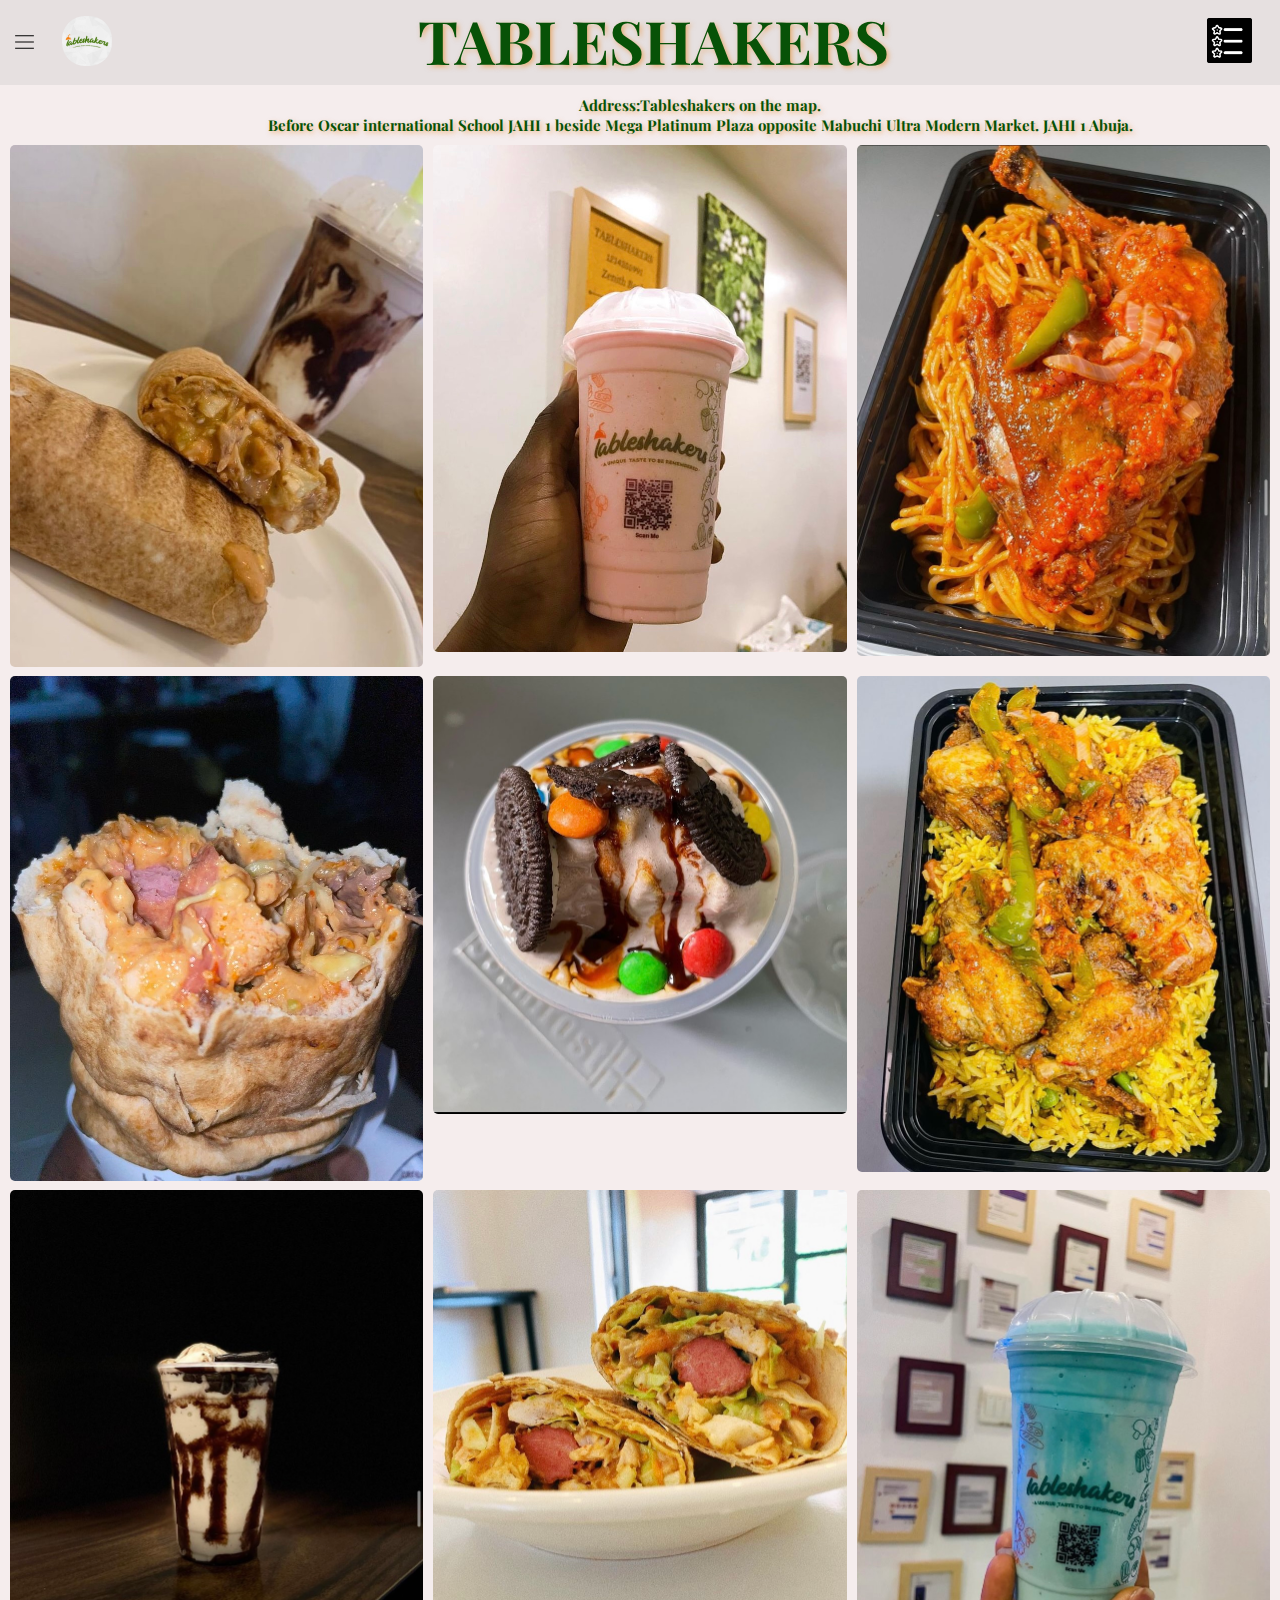
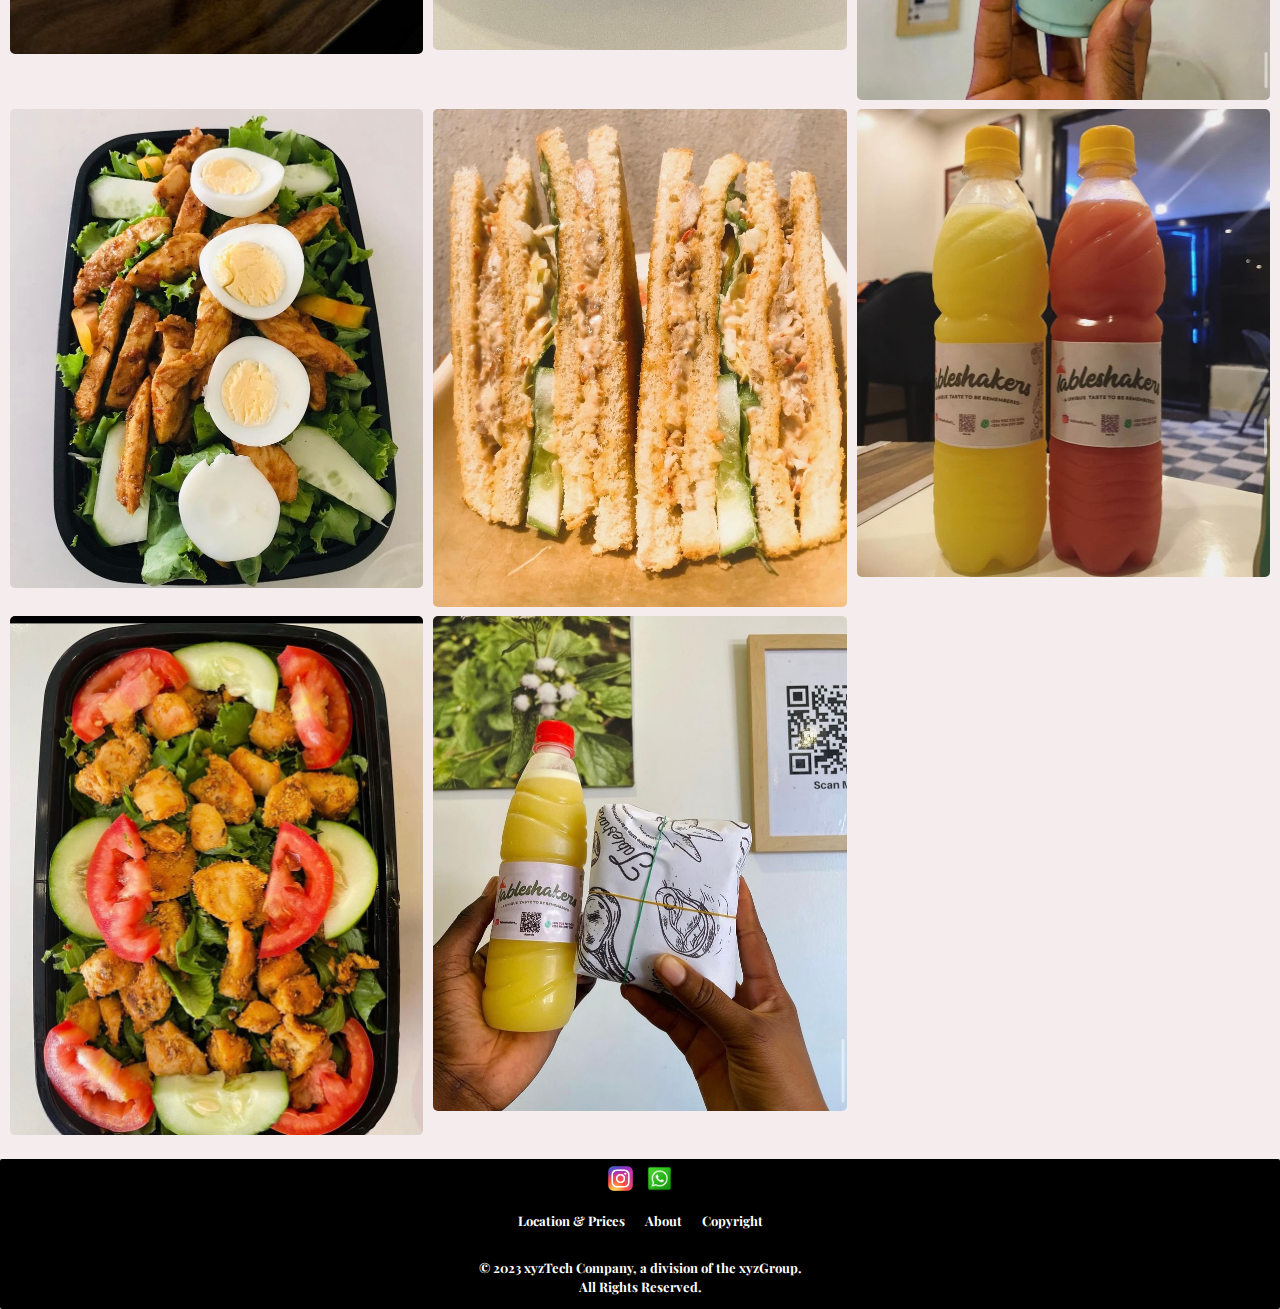
<file: index.html>
<!DOCTYPE html>
<html>
  <head>
    <meta charset="UTF-8" />
    <meta name="viewport" content="width=device-width, initial-scale=1.0" />
    <title>Tableshakers website</title>
    <link rel="stylesheet" href="css.css" />
    <link rel="stylesheet" href="contact.css">
    <link rel="preconnect" href="https://fonts.googleapis.com">
    <link rel="preconnect" href="https://fonts.gstatic.com" crossorigin>
    <link href="https://fonts.googleapis.com/css2?family=Playfair+Display:ital,wght@0,400;1,500&display=swap" rel="stylesheet">
  </head>
  <body>
    <header>
      <div class="header">
        <div class="left-sect">
          <div class="tooltip-cont">
            <a href="menu.html"
              ><img src="icons/hamburger-menu.svg" class="ham-menu"
            /></a>
            <div class="tooltipM">Menu</div>
          </div>
            <a href="index.html"
              ><img src="Head Picture/Logo.JPG" class="logo"
            /></a>
        </div>
        <div class="name-box">
          <p class="R-name">TABLESHAKERS</p>
        </div>
        <div class="right-sect">
          <div class="tooltip-cont">
          <a href="review.html"
            ><img src="icons/reviews.JPG" class="review-icon"
          /></a>
          <div class="tooltip">Review</div>
        </div>
      </div>
    </header>
    <div class="Address-box">
      <p class="add">Address:Tableshakers on the map.</p>
      <P class="add">Before Oscar international School JAHI 1 beside Mega Platinum Plaza opposite Mabuchi Ultra Modern Market. JAHI 1 Abuja.</P>
    </div>
    <section class="main">
      <a href="menu.html">
        <div class="Fp-box">
          <img src="Food picture/no sausage.JPG" class="Fp-img">
          <div class="item-descript">
            <p class="item-name">No Sausage Chicken Shawarma + Oreo Milkshake</p>
           </div>
        </div>
      </a>
      <a href="menu.html">
        <div class="Fp-box">
          <img src="Food picture/bana&straw.JPG" class="Fp-img">
          <div class="item-descript">
           <p class="item-name">Banana & Strawberry Milkshake</p>
          </div>
        </div>
      </a>
      <a href="menu.html">
        <div class="Fp-box">
          <img src="Food picture/jollof&chicken.JPG" class="Fp-img">
          <div class="item-descript">
            <p class="item-name">Jollof Rice & Chicken</p>
          </div>
        </div>
      </a>
      <a href="menu.html">
        <div class="Fp-box">
          <img src="Food picture/BBQ.JPG" class="Fp-img">
          <div class="item-descript " >
            <p class="item-name">Mixed BBQ</p>
          </div>
       </div>
      </a>
      <a href="menu.html">
        <div class="Fp-box">
          <img src="Food picture/Ayo's special.JPG" class="Fp-img">
          <div class="item-descript">
            <p class="item-name">Ayo's Special</p>
           </div>
        </div>
      </a>
      <a href="menu.html">
        <div class="Fp-box">
          <img src="Food picture/fried&wings.JPG" class="Fp-img">
          <div class="item-descript">
            <p class="item-name">Fried Rice & Wings</p>
          </div>
        </div>
       </a>
       <a href="menu.html">
        <div class="Fp-box">
          <img src="Head Picture/milkshake had pict-4.JPG" class="Fp-img">
          <div class="item-descript">
            <p class="item-name">Oreo Milkshake</p>
          </div>
        </div>  
       </a>
       <a href="menu.html">
        <div class="Fp-box">
          <img src="Food picture/single.JPG" class="Fp-img">
          <div class="item-descript">
            <p class="item-name">Chicken Shawarma with single sausage</p>
          </div>
        </div>
       </a>
       <a href="menu.html">
        <div class="Fp-box">
          <img src="Food picture/blue smoove.JPG" class="Fp-img">
          <div class="item-descript">
            <p class="item-name">Blue Smoove Milkshake</p>
          </div>
        </div>
       </a>
       <a href="menu.html">
        <div class="Fp-box">
          <img src="Food picture/chicken salad.JPG" class="Fp-img">
          <div class="item-descript">
            <p class="item-name">Chef Salad</p>
          </div>
        </div>
       </a>
       <a href="menu.html">
        <div class="Fp-box">
          <img src="Food picture/sandwich-1.JPG" class="Fp-img">
          <div class="item-descript">
            <p class="item-name">Sandwich</p>
          </div>
        </div>
       </a>
       <a href="menu.html">
        <div class="Fp-box">
          <img src="Head Picture/juice head-pict.JPG" class="Fp-img">
          <div class="item-descript">
            <p class="item-name">Juice</p>
          </div>
        </div>
       </a>
       <a href="menu.html">
        <div class="Fp-box">
          <img src="Head Picture/salad head pict.JPG" class="Fp-img">
          <div class="item-descript">
            <p class="item-name">Chicken Salad</p>
          </div>
        </div>
      </a>
      <a href="menu.html">
        <div class="Fp-box">
          <img src="Head Picture/combo.JPG" class="Fp-img">
          <div class="item-descript">
            <p class="item-name">Sandwich & Juice</p>
          </div>
        </div>
      </a>
    </section>

    <div class="bt-page">
     <div class="box">
      <a href="https://instagram.com/tableshakers_?igshid=MzRIODBiNWFIZA==">
        <img src="icons/instagram.PNG" class="pict">
      </a>
      <a href="https://Wa.me/+2349027222476">
        <img src="icons/whatsapp.ICO" class="pict">
      </a>
      </div>
      <div class="about-box">
        <a class="lp" href="contact.html">Location & Prices</a>
        <a class="lp">About</a>
        <a class="lp">Copyright</a>
      </div>
      <div class="Copyright">&#169 2023 xyzTech Company, a division of the xyzGroup.</div>
      <div class="right">All Rights Reserved.</div>
    </div>
  </body>
</html>
</file>
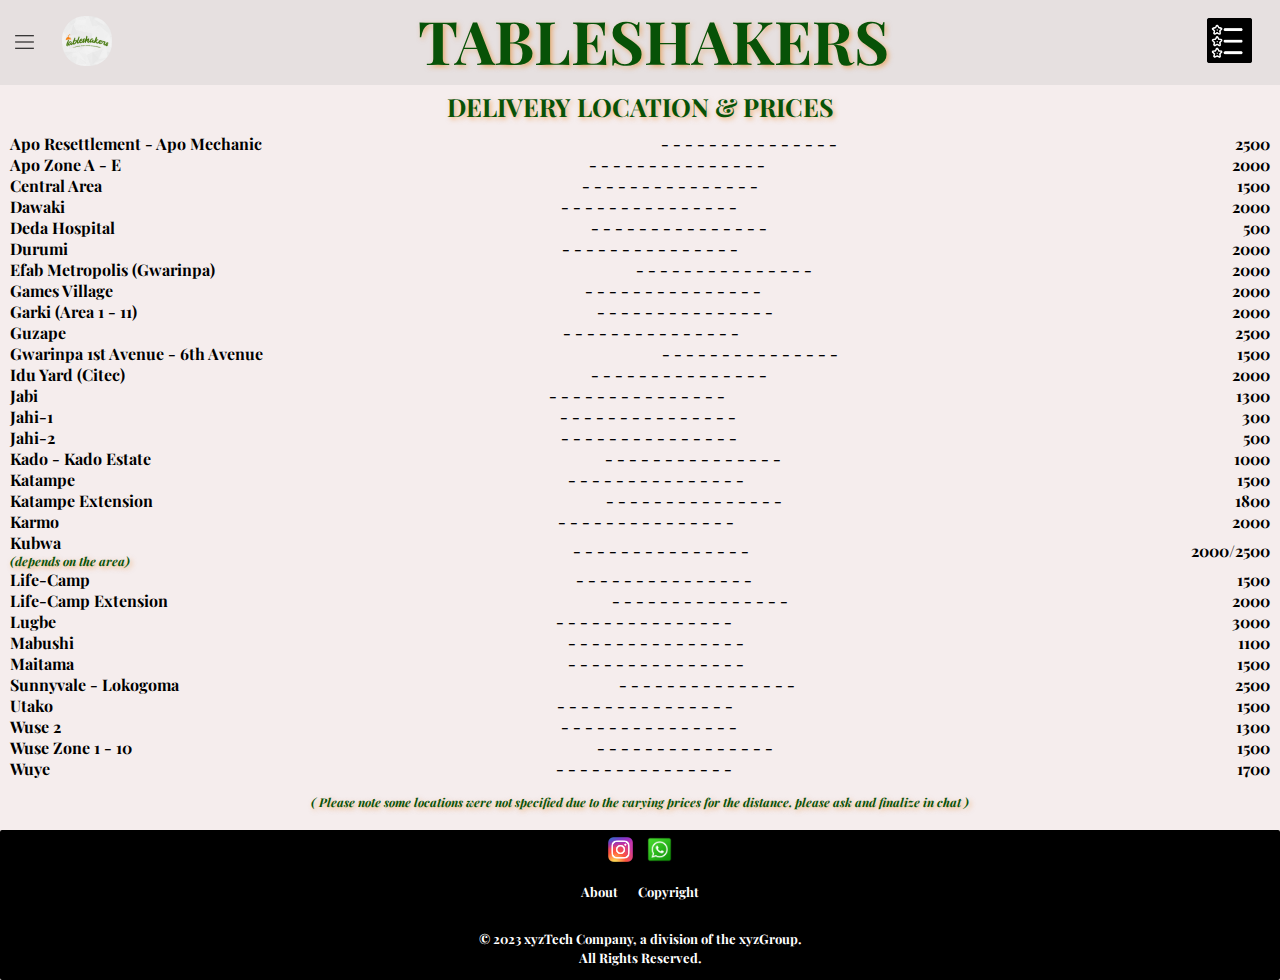
<file: contact.html>
<!DOCTYPE html>
<html>
  <head>
    <meta charset="UTF-8" />
    <meta name="viewport" content="width=device-width, initial-scale=1.0" />
    <title>Tableshakers website</title>
    <link rel="stylesheet" href="css.css" />
    <link rel="stylesheet" href="contact.css">
    <link rel="preconnect" href="https://fonts.googleapis.com">
    <link rel="preconnect" href="https://fonts.gstatic.com" crossorigin>
    <link href="https://fonts.googleapis.com/css2?family=Playfair+Display:ital,wght@0,400;1,500&display=swap" rel="stylesheet">
  </head>
  <body>
    <header>
      <div class="header">
        <div class="left-sect">
          <div class="tooltip-cont">
            <a href="menu.html"
              ><img src="icons/hamburger-menu.svg" class="ham-menu"\\
            /></a>
            <div class="tooltipM">Menu</div>
          </div>
            <a href="index.html"
              ><img src="Head Picture/Logo.JPG" class="logo"
            /></a>
        </div>
        <div class="name-box">
          <p class="R-name">TABLESHAKERS</p>
        </div>
        <div class="right-sect">
          <div class="tooltip-cont">
          <a href="review.html"
            ><img src="icons/reviews.JPG" class="review-icon"
          /></a>
          <div class="tooltip">Review</div>
        </div>
      </div>
   </header>

   <section class="page">
      <div class="delivery-heading">DELIVERY LOCATION & PRICES</div>
      <div class="location-box">
        <div class="location">Apo Resettlement - Apo Mechanic</div>
        <div class="dotted-line">- - - - - - - - - - - - - - - </div>
        <div class="price">2500</div>
      </div>
      <div class="location-box">
        <div class="location">Apo Zone A - E</div>
        <div class="dotted-line">- - - - - - - - - - - - - - - </div>
        <div class="price">2000</div>
      </div>
      <div class="location-box">
        <div class="location">Central Area</div>
        <div class="dotted-line">- - - - - - - - - - - - - - - </div>
        <div class="price">1500</div>
      </div>
      <div class="location-box">
        <div class="location">Dawaki</div>
        <div class="dotted-line">- - - - - - - - - - - - - - - </div>
        <div class="price">2000</div>
      </div>
      <div class="location-box">
        <div class="location">Deda Hospital</div>
        <div class="dotted-line">- - - - - - - - - - - - - - - </div>
        <div class="price">500</div>
      </div>
      <div class="location-box">
        <div class="location">Durumi</div>
        <div class="dotted-line">- - - - - - - - - - - - - - - </div>
        <div class="price">2000</div>
      </div>
      <div class="location-box">
        <div class="location">Efab Metropolis &#40Gwarinpa&#41</div>
        <div class="dotted-line">- - - - - - - - - - - - - - - </div>
        <div class="price">2000</div>
      </div>
      <div class="location-box">
        <div class="location">Games Village</div>
        <div class="dotted-line">- - - - - - - - - - - - - - - </div>
        <div class="price">2000</div>
      </div>
      <div class="location-box">
        <div class="location">Garki &#40Area 1 - 11&#41</div>
        <div class="dotted-line">- - - - - - - - - - - - - - - </div>
        <div class="price">2000</div>
      </div>
      <div class="location-box">
        <div class="location">Guzape</div>
        <div class="dotted-line">- - - - - - - - - - - - - - - </div>
        <div class="price">2500</div>
      </div>
      <div class="location-box">
        <div class="location">Gwarinpa 1st Avenue - 6th Avenue</div>
        <div class="dotted-line">- - - - - - - - - - - - - - - </div>
        <div class="price">1500</div>
      </div>
      <div class="location-box">
        <div class="location">Idu Yard &#40Citec&#41</div>
        <div class="dotted-line">- - - - - - - - - - - - - - - </div>
        <div class="price">2000</div>
      </div>
      <div class="location-box">
        <div class="location">Jabi</div>
        <div class="dotted-line">- - - - - - - - - - - - - - - </div>
        <div class="price">1300</div>
      </div>
      <div class="location-box">
        <div class="location">Jahi-1</div>
        <div class="dotted-line">- - - - - - - - - - - - - - - </div>
        <div class="price">300</div>
      </div>
      <div class="location-box">
        <div class="location">Jahi-2</div>
        <div class="dotted-line">- - - - - - - - - - - - - - - </div>
        <div class="price">500</div>
      </div>
      <div class="location-box">
        <div class="location">Kado - Kado Estate </div>
        <div class="dotted-line">- - - - - - - - - - - - - - - </div>
        <div class="price">1000</div>
      </div>
      <div class="location-box">
        <div class="location">Katampe</div>
        <div class="dotted-line">- - - - - - - - - - - - - - - </div>
        <div class="price">1500</div>
      </div>
      <div class="location-box">
        <div class="location">Katampe Extension</div>
        <div class="dotted-line">- - - - - - - - - - - - - - - </div>
        <div class="price">1800</div>
      </div>
      <div class="location-box">
        <div class="location">Karmo</div>
        <div class="dotted-line">- - - - - - - - - - - - - - - </div>
        <div class="price">2000</div>
      </div>
      <div class="location-box">
        <div class="location">Kubwa<br><p class="note">&#40depends on the area&#41</p></div>
        <div class="dotted-line">- - - - - - - - - - - - - - - </div>
        <div class="price">2000/2500 </div>
      </div>
      <div class="location-box">
        <div class="location">Life-Camp</div>
        <div class="dotted-line">- - - - - - - - - - - - - - - </div>
        <div class="price">1500</div>
      </div>
      <div class="location-box">
        <div class="location">Life-Camp Extension</div>
        <div class="dotted-line">- - - - - - - - - - - - - - - </div>
        <div class="price">2000</div>
      </div>
      <div class="location-box">
        <div class="location">Lugbe</div>
        <div class="dotted-line">- - - - - - - - - - - - - - - </div>
        <div class="price">3000</div>
      </div>
      <div class="location-box">
        <div class="location">Mabushi</div>
        <div class="dotted-line">- - - - - - - - - - - - - - - </div>
        <div class="price">1100</div>
      </div>
      <div class="location-box">
        <div class="location">Maitama</div>
        <div class="dotted-line">- - - - - - - - - - - - - - - </div>
        <div class="price">1500</div>
      </div>
      <div class="location-box">
        <div class="location">Sunnyvale - Lokogoma</div>
        <div class="dotted-line">- - - - - - - - - - - - - - - </div>
        <div class="price">2500</div>
      </div>
      <div class="location-box">
        <div class="location">Utako</div>
        <div class="dotted-line">- - - - - - - - - - - - - - - </div>
        <div class="price">1500</div>
      </div>
      <div class="location-box">
        <div class="location">Wuse 2</div>
        <div class="dotted-line">- - - - - - - - - - - - - - - </div>
        <div class="price">1300</div>
      </div>
      <div class="location-box">
        <div class="location">Wuse Zone 1 - 10</div>
        <div class="dotted-line">- - - - - - - - - - - - - - - </div>
        <div class="price">1500</div>
      </div>
      <div class="location-box">
        <div class="location">Wuye</div>
        <div class="dotted-line">- - - - - - - - - - - - - - - </div>
        <div class="price">1700</div>
      </div>
      <div class="note-2">&#40 Please note some locations were not specified due to the varying prices for the distance, please ask and finalize in chat &#41</div>
    </section>
    <div class="bt-page">
      <div class="box">
        <a href="https://instagram.com/tableshakers_?igshid=MzRIODBiNWFIZA==">
          <img src="icons/instagram.PNG" class="pict">
        </a>
        <a href="https://Wa.me/+2349027222476">
          <img src="icons/whatsapp.ICO" class="pict">
        </a>
      </div>
      <div class="about-box">
        <a class="lp">About</a>
        <a class="lp">Copyright</a>
      </div>
      <div class="Copyright">&#169 2023 xyzTech Company, a division of the xyzGroup.</div>
      <div class="right">All Rights Reserved.</div>
    </div>
  </body>
</html>
</file>
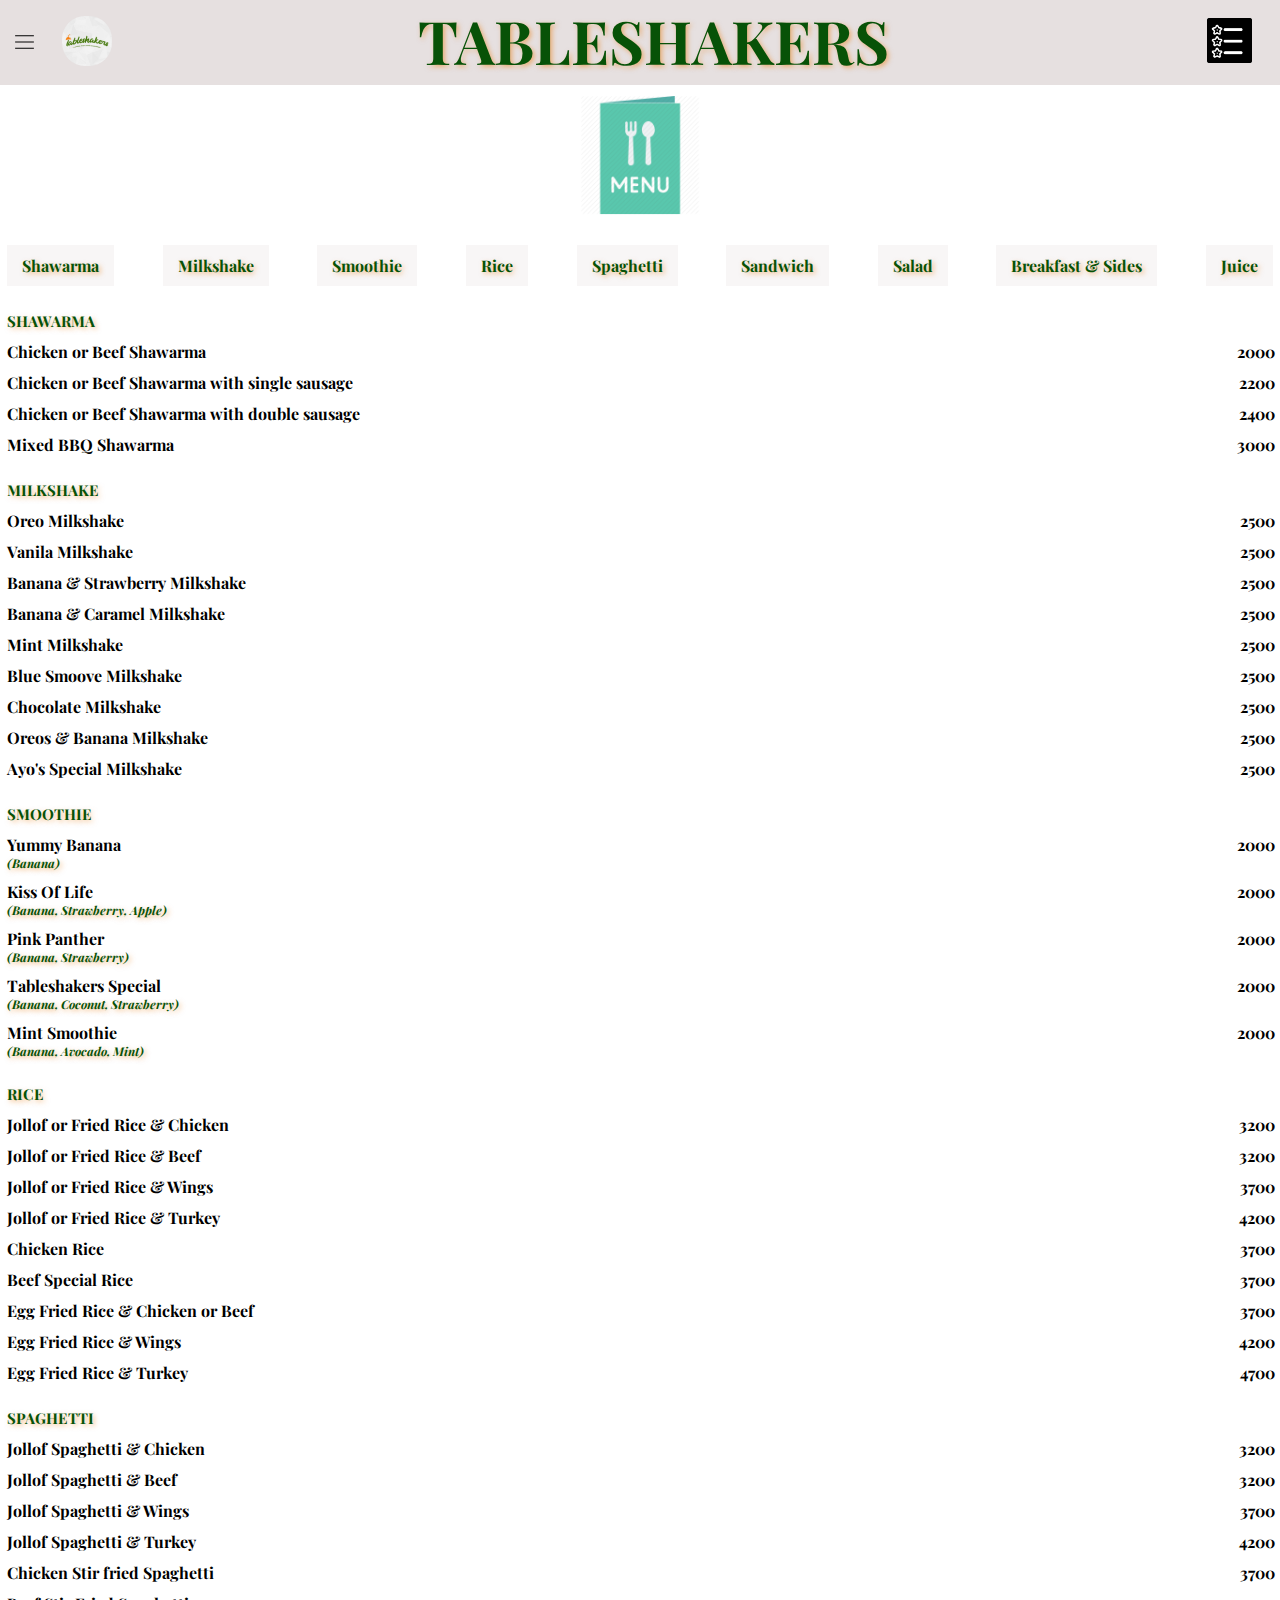
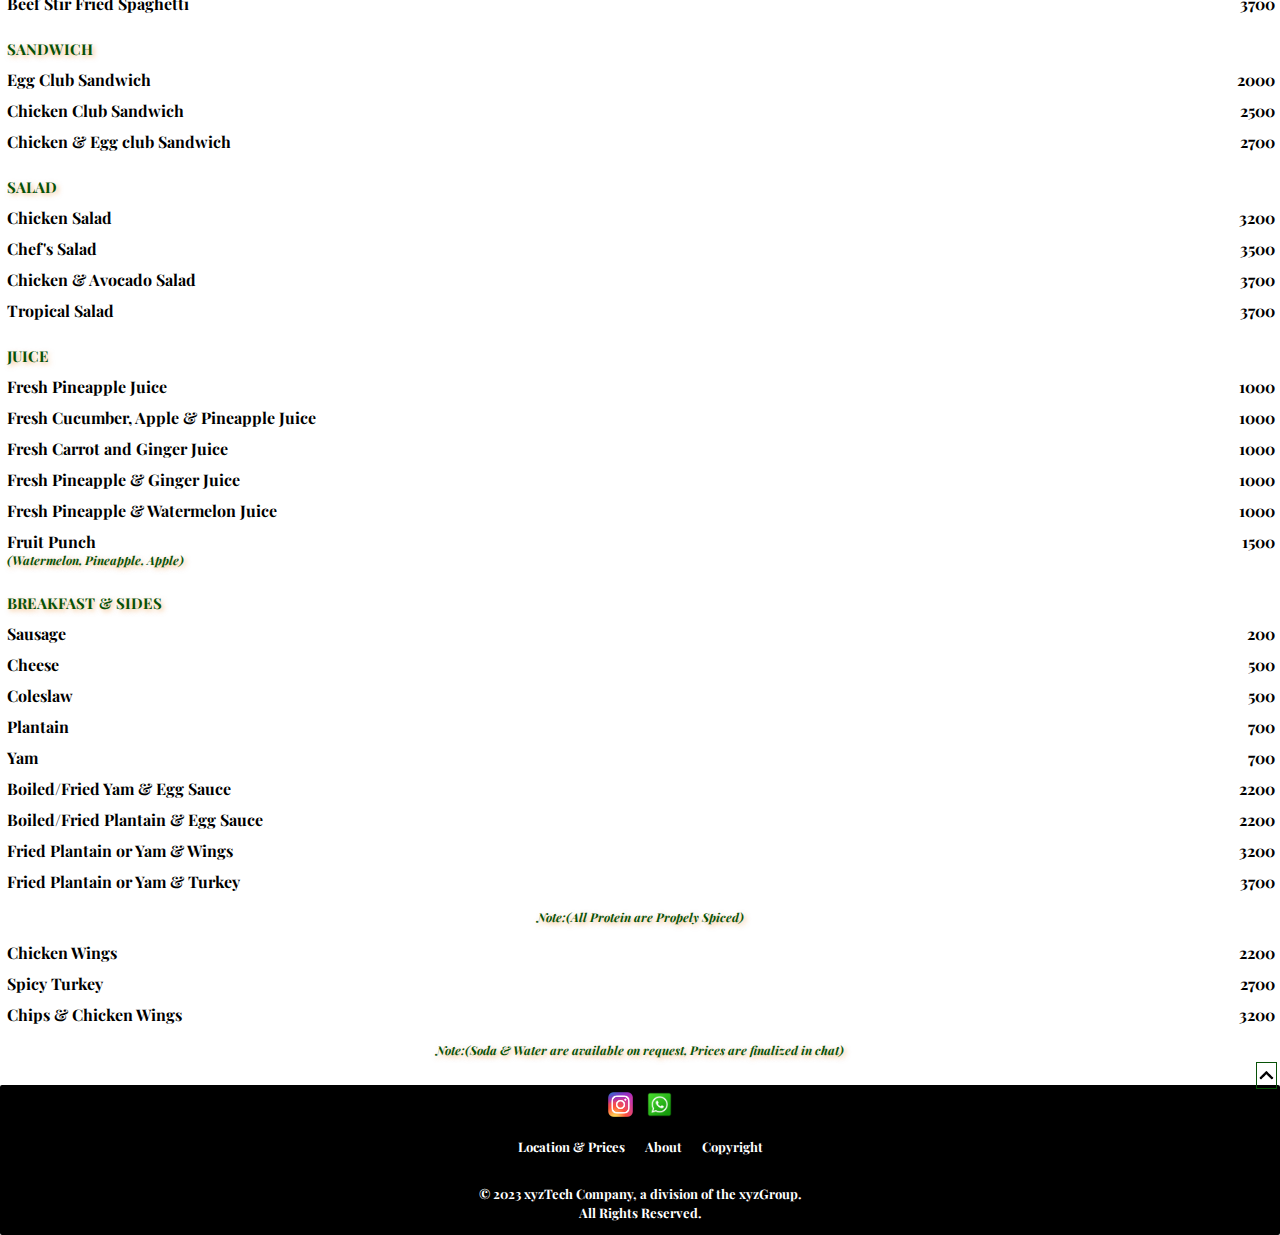
<file: menu.html>
<!DOCTYPE html>
<html>
  <head>
    <meta charset="UTF-8" />
    <meta name="viewport" content="width=device-width, initial-scale=1.0" />
    <title>Tableshakers website</title>
    <link rel="stylesheet" href="css.css" />
    <link rel="stylesheet" href="menu.css">
    <link rel="preconnect" href="https://fonts.googleapis.com">
<link rel="preconnect" href="https://fonts.gstatic.com" crossorigin>
<link href="https://fonts.googleapis.com/css2?family=Playfair+Display:ital,wght@0,400;1,500&display=swap" rel="stylesheet">
  </head>
  <body>
    <header>
      <div class="header">
        <div class="left-sect">
          <div class="tooltip-cont">
            <a href="menu.html"
              ><img src="icons/hamburger-menu.svg" class="ham-menu"
            /></a>
            <div class="tooltipM">Menu</div>
          </div>
            <a href="index.html"
              ><img src="Head Picture/Logo.JPG" class="logo"
            /></a>
        </div>
        <div class="name-box">
          <p class="R-name">TABLESHAKERS</p>
        </div>
        <div class="right-sect">
          <div class="tooltip-cont">
          <a href="review.html"
            ><img src="icons/reviews.JPG" class="review-icon"
          /></a>
          <div class="tooltip">Review</div>
        </div>
      </div>
    </header>
    <div class="menu-img-box">
        <img src="icons/menu.PNG" class="menu-img">
    </div>

    <main>
     <div class="menu-shortcut-box">
        <div class="menu-shortcut">
          <a href="#shawarma-section" class="frag-links">Shawarma</a>
        </div>
        <div class="menu-shortcut">
          <a href="#Milkshake-section" class="frag-links">Milkshake</a>
        </div>

        <div class="menu-shortcut">
          <a href="#Smoothie-section"class="frag-links" >Smoothie</a>
        </div>

        <div class="menu-shortcut">
          <a href="#Rice-section"class="frag-links" >Rice</a>
        </div>

        <div class="menu-shortcut">
          <a href="#Spaghetti-section"class="frag-links" >Spaghetti</a>
        </div>

        <div class="menu-shortcut">
          <a href="#Sandwich-section"class="frag-links" >Sandwich</a>
        </div>

        <div class="menu-shortcut">
          <a href="#Salad-section"class="frag-links" >Salad</a>
        </div>

        <div class="menu-shortcut">
          <a href="#B&S-section"class="frag-links" >Breakfast & Sides</a>
        </div>

        <div class="menu-shortcut">
          <a href="#Juice-section"class="frag-links" >Juice</a>
        </div>
      </div>

     <h1 id="shawarma-section">SHAWARMA</h1>
       <div class="items-box">
         <div>Chicken or Beef Shawarma </div>
         <div>2000</div>
        </div>

        <div class="items-box">
         <div>Chicken or Beef Shawarma with single sausage</div>
         <div>2200</div>
        </div>

        <div class="items-box">
         <div>Chicken or Beef Shawarma with double sausage</div>
         <div>2400</div>
        </div>

       <div class="items-box">
         <div>Mixed BBQ Shawarma </div>
         <div>3000</div>
       </div>

      <h1 id="Milkshake-section">MILKSHAKE</h1>
        <div class="items-box">
          <div>Oreo Milkshake</div>
          <div>2500</div>
        </div>

        <div class="items-box">
          <div>Vanila Milkshake</div>
          <div>2500</div>
        </div>

        <div class="items-box">
          <div>Banana & Strawberry Milkshake</div>
          <div>2500</div>
        </div>

        <div class="items-box">
          <div>Banana & Caramel Milkshake </div>
          <div>2500</div>
        </div>

        <div class="items-box">
          <div>Mint Milkshake </div>
          <div>2500</div>
        </div>

        <div class="items-box">
          <div>Blue Smoove Milkshake</div>
          <div>2500</div>
        </div>

        <div class="items-box">
          <div>Chocolate Milkshake</div>
          <div>2500</div>
        </div>

        <div class="items-box">
          <div>Oreos & Banana Milkshake</div>
          <div>2500</div>
        </div>

        <div class="items-box">
          <div>Ayo's Special Milkshake</div>
          <div>2500</div>
        </div>

      <h1 id="Smoothie-section">SMOOTHIE</h1>
        <div class="items-box">
          <div>Yummy Banana <br><p class="Smoothie-content">&#40Banana&#41</p> </div>
          <div>2000</div>
        </div>

        <div class="items-box">
          <div>Kiss Of Life <br><p class="Smoothie-content">&#40Banana, Strawberry, Apple&#41</p> </div>
          <div>2000</div>
        </div>

        <div class="items-box">
          <div>Pink Panther <br><p class="Smoothie-content">&#40Banana, Strawberry&#41</p> </div>
          <div>2000</div>
        </div>

        <div class="items-box">
          <div>Tableshakers Special <br><p class="Smoothie-content">&#40Banana, Coconut, Strawberry&#41</p> </div>
          <div>2000</div>
        </div>

        <div class="items-box">
          <div>Mint Smoothie <br><p class="Smoothie-content">&#40Banana, Avocado, Mint&#41</p></div>
          <div>2000</div>
        </div>

      <h1 id="Rice-section">RICE</h1>
        <div class="items-box">
          <div>Jollof or Fried Rice & Chicken</div>
          <div>3200</div>
        </div>

        <div class="items-box">
          <div>Jollof or Fried Rice & Beef</div>
          <div>3200</div>
        </div>

        <div class="items-box">
          <div>Jollof or Fried Rice & Wings</div>
          <div>3700</div>
        </div>

        <div class="items-box">
          <div>Jollof or Fried Rice & Turkey</div>
          <div>4200</div>
        </div>

        <div class="items-box">
          <div>Chicken Rice</div>
          <div>3700</div>
        </div>

        <div class="items-box">
          <div>Beef Special Rice</div>
          <div>3700</div>
        </div>

        <div class="items-box">
          <div>Egg Fried Rice & Chicken or Beef</div>
          <div>3700</div>
        </div>

        <div class="items-box">
          <div>Egg Fried Rice & Wings</div>
          <div>4200</div>
        </div>

        <div class="items-box">
          <div>Egg Fried Rice & Turkey</div>
          <div>4700</div>
        </div>
    
      <h1 id="Spaghetti-section">SPAGHETTI</h1>
        <div class="items-box">
          <div>Jollof Spaghetti & Chicken</div>
          <div>3200</div>
        </div>

        <div class="items-box">
          <div>Jollof Spaghetti & Beef</div>
          <div>3200</div>
        </div>

        <div class="items-box">
          <div>Jollof Spaghetti & Wings</div>
          <div>3700</div>
        </div>

        <div class="items-box">
          <div>Jollof Spaghetti & Turkey</div>
          <div>4200</div>
        </div>

        <div class="items-box">
          <div>Chicken Stir fried Spaghetti</div>
          <div>3700</div>
        </div>

        <div class="items-box">
          <div>Beef Stir Fried Spaghetti</div>
          <div>3700</div>
        </div>
  
      <h1 id="Sandwich-section">SANDWICH</h1>
        <div class="items-box">
          <div>Egg Club Sandwich</div>
          <div>2000</div>
        </div>

        <div class="items-box">
          <div>Chicken Club Sandwich</div>
          <div>2500</div>
        </div>

        <div class="items-box">
          <div>Chicken & Egg club Sandwich</div>
          <div>2700</div>
        </div>
                
      <h1 id="Salad-section">SALAD</h1>
        <div class="items-box">
          <div>Chicken Salad</div>
          <div>3200</div>
        </div>

        <div class="items-box">
          <div>Chef's Salad</div>
          <div>3500</div>
        </div>

        <div class="items-box">
          <div>Chicken & Avocado Salad</div>
          <div>3700</div>
        </div>

        <div class="items-box">
          <div>Tropical Salad</div>
          <div>3700</div>
        </div>

      <h1 id="Juice-section">JUICE</h1>
        <div class="items-box">
          <div>Fresh Pineapple Juice</div>
          <div>1000</div>
        </div>

        <div class="items-box">
          <div>Fresh Cucumber, Apple & Pineapple Juice</div>
          <div>1000</div>
        </div>

        <div class="items-box">
          <div>Fresh Carrot and Ginger Juice</div>
          <div>1000</div>
        </div>

        <div class="items-box">
          <div>Fresh Pineapple & Ginger Juice</div>
          <div>1000</div>
        </div>

        <div class="items-box">
          <div>Fresh Pineapple & Watermelon Juice</div>
          <div>1000</div>
        </div>

        <div class="items-box">
          <div>Fruit Punch<br><p class="Smoothie-content">&#40Watermelon, Pineapple, Apple&#41</p></div>
          <div>1500</div>
        </div>

      <h1 id="B&S-section">BREAKFAST & SIDES</h1>
        <div class="items-box">
          <div>Sausage</div>
          <div>200</div>
        </div>

        <div class="items-box">
          <div>Cheese</div>
          <div>500</div>
        </div>

        <div class="items-box">
          <div>Coleslaw</div>
          <div>500</div>
        </div>

        <div class="items-box">
          <div>Plantain</div>
          <div>700</div>
        </div>

        <div class="items-box">
          <div>Yam</div>
          <div>700</div>
        </div>

        <div class="items-box">
          <div>Boiled/Fried Yam & Egg Sauce</div>
          <div>2200</div>
        </div>

        <div class="items-box">
          <div>Boiled/Fried Plantain & Egg Sauce</div>
          <div>2200</div>
        </div>

        <div class="items-box">
          <div>Fried Plantain or Yam & Wings</div>
          <div>3200</div>
        </div>

        <div class="items-box">
          <div>Fried Plantain or Yam & Turkey</div>
          <div>3700</div>
        </div>
        <div class="Note-box">
          <p class="Note">Note:&#40All Protein are Propely Spiced&#41</p>
        </div>


        <div class="items-box">
          <div>Chicken Wings</div>
          <div>2200</div>
        </div>

        <div class="items-box">
          <div>Spicy Turkey</div>
          <div>2700</div>
        </div>

        <div class="items-box">
          <div>Chips & Chicken Wings</div>
          <div>3200</div>
        </div>

      <div class="Note-box">
        <p class="Note">Note:&#40Soda & Water are available on request, Prices are finalized in chat&#41</p>
      </div>

     <a href="#">
       <img src="icons/arrow.PNG"  class="jump-butt">
      </a>
      <div class="bt-page">
        <div class="box">
          <a href="https://instagram.com/tableshakers_?igshid=MzRIODBiNWFIZA==">
            <img src="icons/instagram.PNG" class="pict">
          </a>
          <a href="https://Wa.me/+2349027222476">
            <img src="icons/whatsapp.ICO" class="pict">
          </a>
        </div>
        <div class="about-box">
          <a class="lp" href="contact.html">Location & Prices</a>
          <a class="lp">About</a>
          <a class="lp">Copyright</a>
        </div>
        <div class="Copyright">&#169 2023 xyzTech Company, a division of the xyzGroup.</div>
        <div class="right">All Rights Reserved.</div>
      </div>
    </main>
  </body>
</html>
</file>
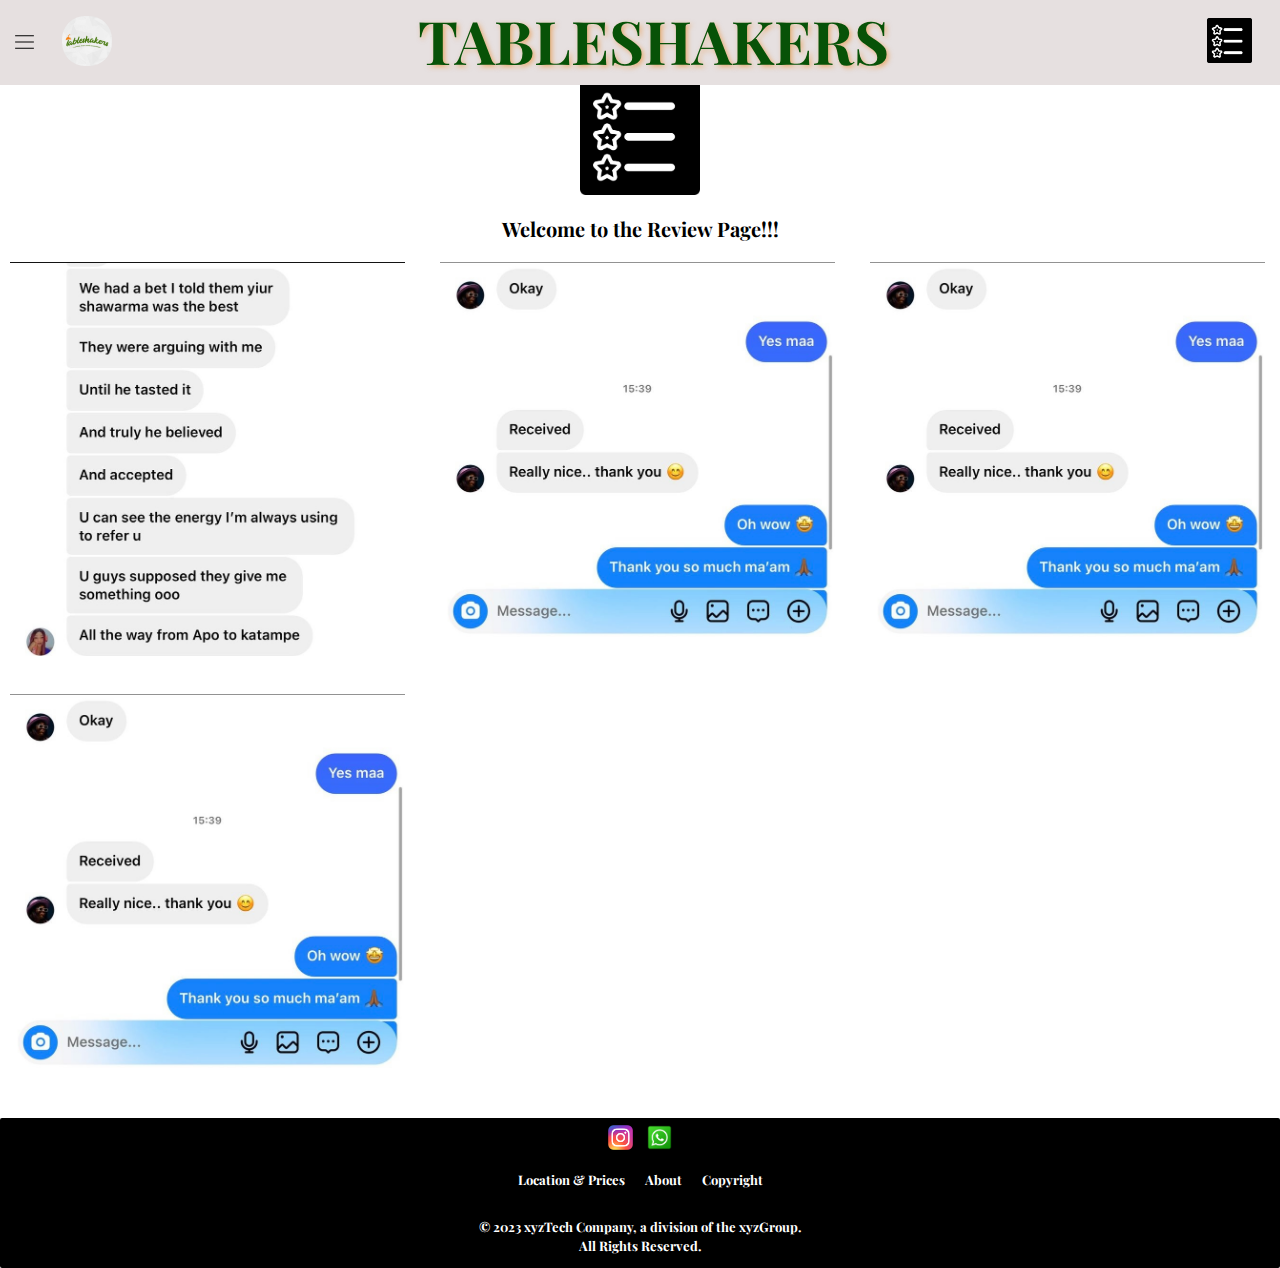
<file: review.html>
<!DOCTYPE html>
<html>
  <head>
    <meta charset="UTF-8" />
    <meta name="viewport" content="width=device-width, initial-scale=1.0" />
    <title>Tableshakers website</title>
    <link rel="stylesheet" href="css.css" />
    <link rel="stylesheet" href="review.css">
    <link rel="preconnect" href="https://fonts.googleapis.com">
<link rel="preconnect" href="https://fonts.gstatic.com" crossorigin>
<link href="https://fonts.googleapis.com/css2?family=Playfair+Display:ital,wght@0,400;1,500&display=swap" rel="stylesheet">
  </head>
  <body>
    <header>
      <div class="header">
        <div class="left-sect">
          <div class="tooltip-cont">
            <a href="menu.html"
              ><img src="icons/hamburger-menu.svg" class="ham-menu"
            /></a>
            <div class="tooltipM">Menu</div>
          </div>
            <a href="index.html"
              ><img src="Head Picture/Logo.JPG" class="logo"
            /></a>
        </div>
        <div class="name-box">
          <p class="R-name">TABLESHAKERS</p>
        </div>
        <div class="right-sect">
          <div class="tooltip-cont">
          <a href="review.html"
            ><img src="icons/reviews.JPG" class="review-icon"
          /></a>
          <div class="tooltip">Review</div>
        </div>
      </div>
    </header>

   <main>
     <div class="review-img-box">
       <img src="icons/reviews.JPG" class="review-img">
     </div>
     <div class="Rp-heading-box">
       <h1>Welcome to the Review Page!!!</h1>
     </div>
  
     <div class="Rp-grid-box">
       <div class="img-box">
         <img src="Cust picture/review-3.JPG" class="">
       </div>

       <div class="img-box">
         <img src="Cust picture/Review-1.JPG" class="">
       </div>

       <div class="img-box">
         <img src="Cust picture/Review-1.JPG" class="">
       </div>

       <div class="img-box">
         <img src="Cust picture/Review-1.JPG" class="">
       </div>
      </div>
     <div class="bt-page">
       <div class="box">
         <a href="https://instagram.com/tableshakers_?igshid=MzRIODBiNWFIZA==">
           <img src="icons/instagram.PNG" class="pict">
         </a>
         <a href="https://Wa.me/+2349027222476">
           <img src="icons/whatsapp.ICO" class="pict">
         </a>
       </div>
     
        <div class="about-box">
         <a class="lp" href="contact.html">Location & Prices</a>
         <a class="lp">About</a>
         <a class="lp">Copyright</a>
        </div>
       <div class="Copyright">&#169 2023 xyzTech Company, a division of the xyzGroup.</div>
       <div class="right">All Rights Reserved.</div>
      </div>
    </main>
  </body>
</html>
</file>
<file: css.css>
* {
  margin: 0;
  padding: 0;
  font-family: "Playfair Display", serif;
}
.header {
  display: flex;
  justify-content: space-between;
  height: 85px;
  background-color: rgb(230, 224, 224);
  position: fixed;
  top: 0;
  left: 0;
  right: 0;
  z-index: 2;
}

.left-sect {
  width: 100px;
  display: flex;
  justify-content: space-between;
  align-items: center;
  padding-left: 12px;
}
.logo {
  height: 50px;
  width: 50px;
  border-radius: 23px;
  object-fit: cover;
}
div p {
  color: rgb(7, 82, 7);
  text-shadow: 2px 2px 5px rgba(235, 121, 8, 0.5);
  font-size: 60px;
  font-weight: bold;
}

.right-sect {
  width: 70px;
  display: flex;
  justify-content: center;
  align-items: center;
  padding-right: 16px;
}

.review-icon {
  height: 45px;
}
.contact-icon {
  height: 45px;
}

.tooltipM {
  display: block;
  position: absolute;
  bottom: -35px;
  left: -5px;
  background-color: gray;
  padding: 6px 10px;
  border-radius: 2px;
  font-size: 12px;
  color: white;
  pointer-events: none;
  white-space: nowrap;
  opacity: 0;
  transition: opacity 0.15s ease-in;
}
.ham-menu {
  display: block;
  height: 25px;
}
.tooltip-cont {
  position: relative;
  display: flex;
  justify-content: center;
  align-items: center;
}
.tooltip {
  position: absolute;
  bottom: -35px;
  left: -40px;
  background-color: gray;
  padding: 8px 16px 8px 16px;
  border-radius: 2px;
  font-size: 15px;
  color: white;
  pointer-events: none;
  white-space: nowrap;
  opacity: 0;
  transition: opacity 0.15s ease-in;
}
.tooltip-cont:hover .tooltip,
.tooltip-cont:hover .tooltipM {
  opacity: 1;
}
.main {
  display: grid;
  grid-template-columns: 1fr 1fr 1fr;
  margin: 10px;
  column-gap: 10px;
  row-gap: 5px;
}
.Fp-box {
  position: relative;
}

.Fp-img {
  width: 100%;
  object-fit: cover;
  border-radius: 5px;
}
.item-descript {
  position: absolute;
  top: 0;
  bottom: 0;
  left: 0;
  right: 0;
  padding: 15px 10px;
  background-color: rgba(100, 100, 100, 0.3);
  text-align: center;
  opacity: 0;
  transition: opacity 0.5s ease-in;
  cursor: pointer;
  display: flex;
  justify-content: center;
  align-items: center;
}
.item-descript:hover {
  opacity: 1;
}
.item-name {
  font-size: 15px;
  color: white;
}
.Address-box {
  margin: 95px 10px 10px 130px;
  display: flex;
  flex-direction: column;
  justify-content: center;
  align-items: center;
}
.add {
  font-size: 15px;
  font-weight: bold;
}
.Fp-box2,
.Fp-img2.item-descript2,
.item-name2 {
  display: none;
}
.box,
.about-box,
.Copyright,
.right {
  display: flex;
  justify-content: center;
  align-items: center;
}
.pict {
  height: 25px;
  margin: 7px;
}
.bt-page {
  height: 150px;
  background-color: rgb(0, 0, 0);
  margin-top: 20px;
  border-radius: 2px;
}
.lp {
  color: white;
  text-decoration: none;
  margin: 10px;
  font-size: small;
  font-weight: bold;
}
.Copyright {
  color: white;
  font-size: small;
  font-weight: bold;
  margin-top: 20px;
}
.right {
  color: white;
  font-size: small;
  font-weight: bold;
  margin-top: 2px;
}
@media (max-width: 850px) {
  .header {
    display: flex;
    justify-content: space-between;
    height: 50px;
    background-color: rgb(230, 224, 224);
    position: fixed;
    top: 0;
    left: 0;
    right: 0;
    z-index: 2;
  }

  .left-sect {
    width: 70px;
    display: flex;
    justify-content: space-evenly;
    align-items: center;
  }

  div p {
    font-size: 23px;
    font-weight: bold;
  }
  .ham-menu {
    display: block;
    height: 25px;
  }

  .logo {
    height: 35px;
    width: 35px;
    border-radius: 20px;
    object-fit: cover;
  }

  .right-sect {
    width: 70px;
    display: flex;
    justify-content: space-evenly;
    align-items: center;
    padding-right: 2px;
  }

  .review-icon {
    height: 25px;
  }
  .contact-icon {
    height: 25px;
  }

  .tooltipM {
    display: block;
    position: absolute;
    bottom: -35px;
    left: -5px;
    background-color: gray;
    padding: 6px 10px;
    border-radius: 2px;
    font-size: 12px;
    color: white;
    pointer-events: none;
    white-space: nowrap;
    opacity: 0;
    transition: opacity 0.15s ease-in;
  }

  .tooltip {
    position: absolute;
    bottom: -35px;
    left: -40px;
    background-color: gray;
    padding: 8px 10px;
    border-radius: 2px;
    font-size: 12px;
    color: white;
    pointer-events: none;
    white-space: nowrap;
    opacity: 0;
    transition: opacity 0.15s ease-in;
  }

  .tooltip-cont:hover .tooltipM {
    opacity: 1;
  }
  .main {
    display: grid;
    grid-template-columns: 1fr 1fr;
    margin: 55px 7px 7px 7px;
    column-gap: 5px;
    row-gap: 5px;
    overflow: hidden;
  }
  .Fp-box {
    position: relative;
  }

  .Fp-img {
    width: 100%;
    border-radius: 5px;
  }
  .item-name {
    font-size: 15px;
    font-weight: bold;
    color: white;
    text-shadow: none;
  }
  .item-descript {
    position: absolute;
    top: 0px;
    bottom: -150px;
    padding: 2px;
    opacity: 1;
    display: flex;
    justify-content: left;
    cursor: none;
    pointer-events: none;
    background-color: rgba(235, 235, 235, 0.1);
  }

  .item-descript:hover {
    display: none;
  }
  .Address-box {
    margin: 55px 7px 7px 7px;
    display: flex;
    flex-direction: column;
    justify-content: center;
    align-items: center;
    padding: 5px;
  }
  .add {
    font-size: 15px;
    font-weight: bold;
  }
}
</file>
<file: contact.css>
* {
  font-family: "Playfair Display", serif;
}
body {
  background-color: rgba(160, 76, 76, 0.1);
}
.delivery-heading {
  display: flex;
  justify-content: center;
  margin: 90px 10px 10px;
  font-weight: bold;
  font-size: 25px;
  color: rgb(7, 82, 7);
  text-shadow: 2px 2px 5px rgba(235, 121, 8, 0.5);
}

.location-box {
  display: flex;
  flex-direction: row;
  justify-content: space-between;
  align-items: center;
  font-weight: bold;
  margin: 0px 10px;
}
.note {
  font-size: 12px;
  font-style: italic;
}
.note-2 {
  font-size: 12px;
  font-style: italic;
  color: rgb(7, 82, 7);
  text-shadow: 2px 2px 5px rgba(235, 121, 8, 0.5);
  font-weight: bold;
  display: flex;
  justify-content: center;
  align-items: center;
  margin: 15px;
}
@media (max-width: 600px) {
  .page {
    margin: 40px 10px 10px 10px;
    padding: 15px 5px;
    align-items: center;
  }
  .delivery-heading {
    display: flex;
    justify-content: center;
    margin: 10px;
    font-weight: bold;
    font-size: 15px;
  }
  .dotted-line {
    display: none;
  }
}
</file>
<file: menu.css>
* {
  font-family: "Playfair Display", serif;
  font-weight: bold;
}
.menu-img-box {
  display: flex;
  align-items: center;
  justify-content: center;
}

.menu-img {
  height: 120px;
  margin-top: 85px;
  margin-bottom: 20px;
}

.menu-shortcut-box {
  display: grid;
  grid-template-columns: 1fr 1fr 1fr;
  column-gap: 5px;
  row-gap: 5px;
}

.menu-shortcut {
  padding: 10px 15px;
  margin-left: 7px;
  margin-right: 7px;
  background-color: rgb(248, 246, 246);
  display: flex;
  justify-content: center;
  align-items: center;
}
.frag-links {
  text-decoration: none;
  color: rgb(7, 82, 7);
  text-shadow: 2px 2px 5px rgba(235, 121, 8, 0.5);
}
main h1 {
  margin: 25px 5px 10px 7px;
  font-size: 15px;
  color: rgb(7, 82, 7);
  text-shadow: 2px 2px 5px rgba(235, 121, 8, 0.5);
}
.items-box {
  display: flex;
  justify-content: space-between;
  margin: 10px 5px 7px 7px;
  font-weight: 500;
}
.Smoothie-content {
  font-size: 12px;
  font-style: italic;
}

.Note {
  color: rgb(7, 82, 7);
  text-shadow: 2px 2px 5px rgba(235, 121, 8, 0.5);
  font-size: 12px;
  font-style: italic;
  margin: 7px;
}
.Note-box {
  margin-top: 10px;
  display: flex;
  justify-content: center;
}

.jump-butt {
  height: 15px;
  width: 15px;
  rotate: 270deg;
  position: absolute;
  right: 0;
  border: 1px solid rgb(7, 82, 7);
  padding: 2px 5px;
}
@media (min-width: 970px) {
  .menu-img {
    height: 120px;
    margin-top: 95px;
    margin-bottom: 30px;
  }

  .menu-shortcut-box {
    display: flex;
    justify-content: space-between;
  }

  .menu-shortcut {
    padding: 10px 15px;
    margin-left: 7px;
    background-color: rgb(248, 246, 246);
    display: flex;
    justify-content: center;
    align-items: center;
  }
}
</file>
<file: review.css>
* {
  font-family: "Playfair Display", serif;
}
.review-img-box {
  display: flex;
  justify-content: center;
  align-items: center;
}

.review-img {
  height: 120px;
  margin-top: 75px;
  margin-bottom: 20px;
}
.Rp-heading-box {
  display: flex;
  justify-content: center;
  font-size: 10px;
}

.Rp-grid-box {
  display: grid;
  grid-template-columns: 1fr 1fr 1fr;
  column-gap: 10px;
  row-gap: 7px;
}
.img-box {
  margin: 20px 15px 7px 10px;
}

.img-box img {
  width: 100%;
}

@media (max-width: 850px) {
  .Rp-grid-box {
    display: grid;
    grid-template-columns: 1fr;
  }
}
</file>
